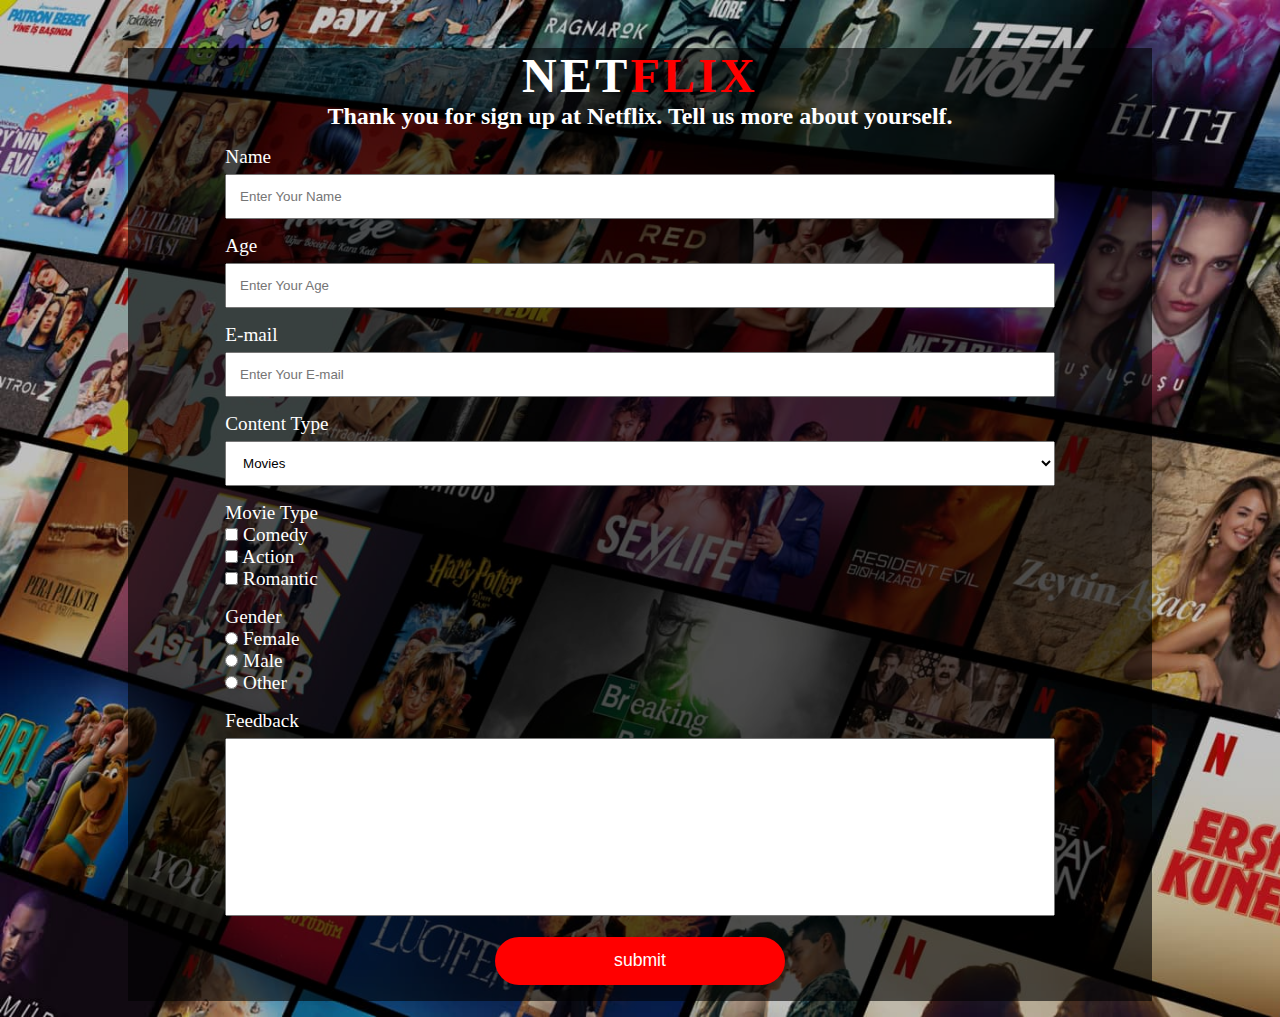
<file: index.html>
<!DOCTYPE html>
<html lang="en">
<head>
    <meta charset="UTF-8">
    <meta http-equiv="X-UA-Compatible" content="IE=edge">
    <meta name="viewport" content="width=device-width, initial-scale=1.0">
    <link rel="stylesheet" href="./style.css">
    <link rel="shortcut icon" href="./netflix.jfif" type="image/x-icon">
    <title>Netflix||Adventure</title>
</head>

<body>
    <div class="container">
        <div class="header">
            <h1 class="title">
                NET<span>FLIX</span>
            </h1>
            <h3 class="description">
                Thank you for sign up at Netflix. Tell us more about yourself. 
            </h3>
        </div>
        <div class="surverFormContainer">
            <div class="surverForm">
                <form action="./result.html">
                    <div class="inputBox">
                        <label for="name">Name</label><br>
                        <input type="text" name="name" id="name" placeholder="Enter Your Name">
                    </div>
                    <div class="inputBox">
                        <label for="age">Age</label><br>
                        <input type="number" name="age" id="age" placeholder="Enter Your Age">
                    </div>
                    <div class="inputBox">
                        <label for="email">E-mail</label><br>
                        <input type="email" name="email" id="email" placeholder="Enter Your E-mail">
                    </div>
                    <div class="inputBox">
                        <label for="content">Content Type</label><br>
                        <select name="content" id="content">
                            <option value="Movies">Movies</option>
                            <option value="Series">Series</option>
                            <option value="Documentary">Documentary</option>
                        </select>
                    </div>
                    <div class="inputBox">
                        <label for="">Movie Type</label><br>
                        <input type="checkbox" name="comedy" id="movieType">
                        <label for="movieType">Comedy</label><br>
                        <input type="checkbox" name="comedy" id="movieType1">
                        <label for="movieType1">Action</label><br>
                        <input type="checkbox" name="romantic" id="movieType2">
                        <label for="movieType2">Romantic</label>
                    </div>
                    <div class="inputBox">
                        <label for="gender">Gender</label><br>
                        <input type="radio" name="gender" id="female">
                        <label for="female">Female</label><br>
                        <input type="radio" name="gender" id="male">
                        <label for="male">Male</label><br>
                        <input type="radio" name="gender" id="other">
                        <label for="other">Other</label><br>
                    </div>
                    <div class="inputBox">
                        <label for="comment">Feedback</label><br>
                        <textarea name="comment" id="content" cols="30" rows="10" maxlength="150"></textarea>
                    </div>
                    <div class="formSubmit">
                        <input type="submit" value="submit" id="send">
                    </div>
            </div>
        </div>
    </div>
    
</body>
</html>
</file>
<file: style.css>
*{
    margin: 0;
    padding: 0;
    box-sizing: border-box;
}

body{
    color: white;
    background-image: url(./background_image.jpg);
    background-size: cover;
}

.container{
    
    width: 80%;
    margin: 3rem auto 0 auto;
    background-color: rgb(0,0,0, 0.6);
}

.header{
    text-align: center;
}

.title{
    font-size: 3rem;
    letter-spacing: 0.2rem;
}

span{
    color: red;
}

.description{
    font-size: 1.5rem;
}

.surverFormContainer{
    
    width: 90%;
    margin: auto;
}

.surverForm{
    
    width: 90%;
    margin: auto;
}

.inputBox{
    margin-top: 1rem;
    font-size: 1.2rem;
}
#name,#age,#email,#content,#comment{
    width: 100%;
    padding: .8rem;
    margin-top: .4rem;
}

.formSubmit{
    
    width: 35%;
    margin: 1rem auto;
    height: 4rem;
}

#send{
    width: 100%;
    background-color: red;
    color: white;
    height: 3rem;
    border: none;
    cursor: pointer;
    border-radius: 4rem;
    font-size: 1.1rem;
}

#send:hover{
    background-color: white;
    color: red;
    transition: 1s;
}

textarea{
    resize: none;
}
</file>
